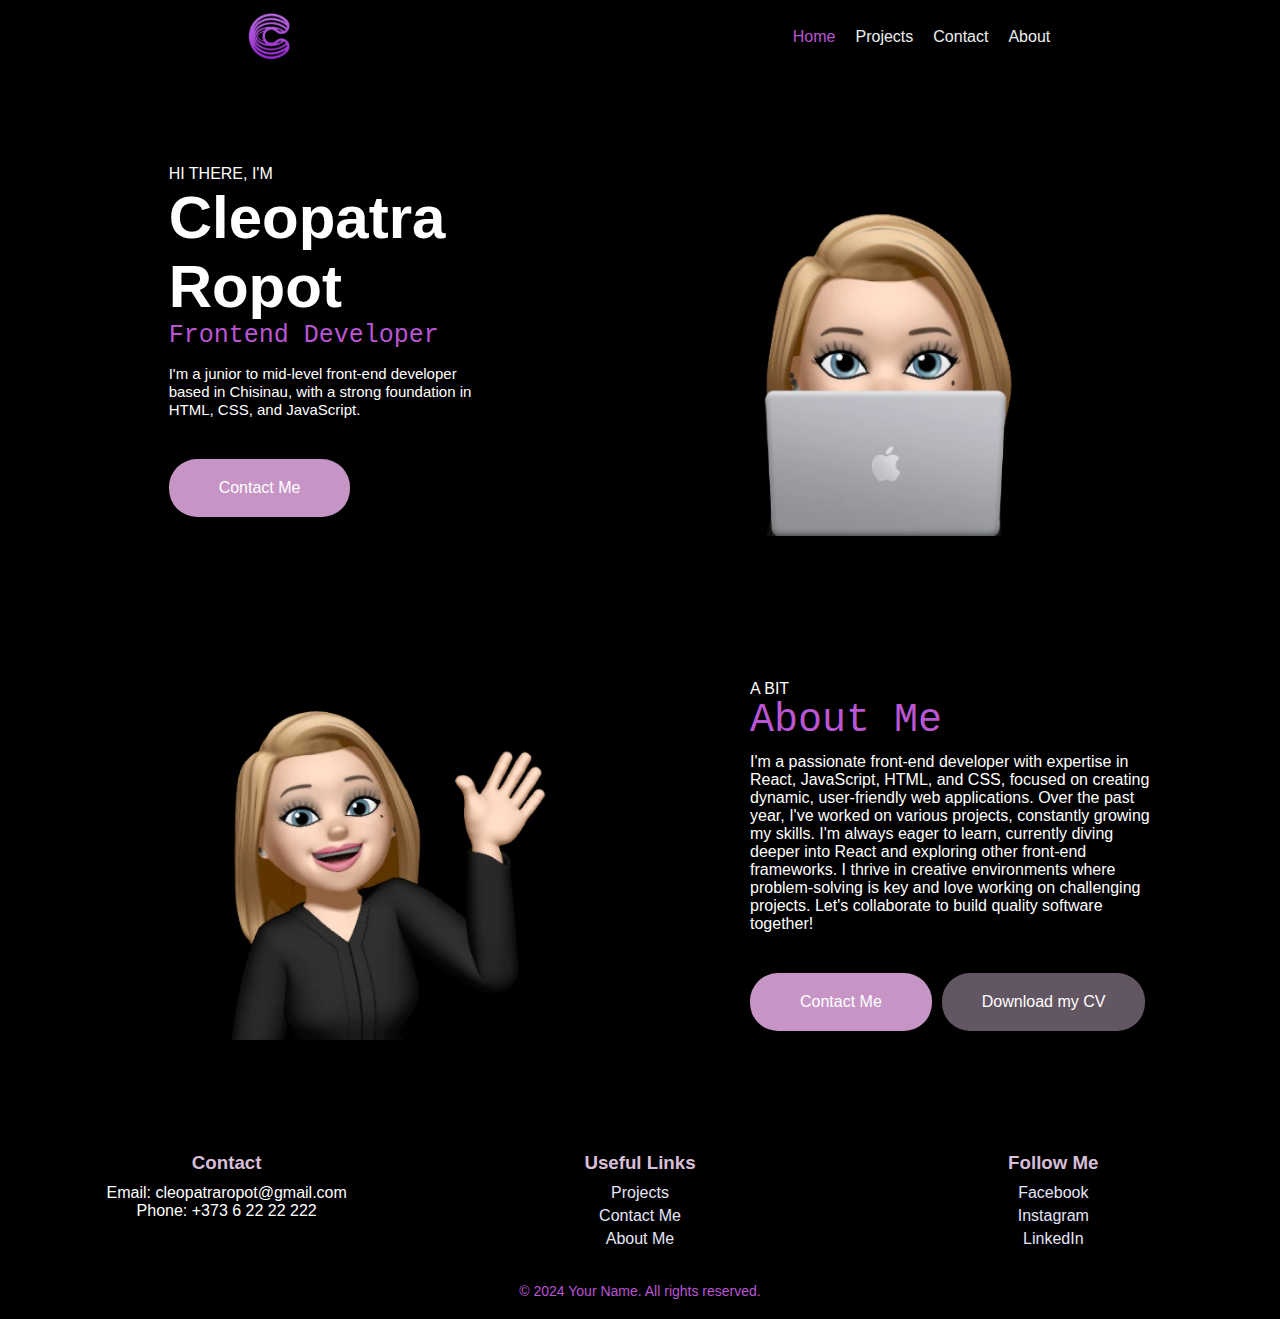
<file: index.html>
<!DOCTYPE html>
<html lang="en">
<head>
    <meta charset="UTF-8">
    <link rel="stylesheet" href="index.css">
    <title>Cleopatra's Portfolio</title>
</head>
<body>
    <header>
        <div class="logo">
            <img src="images/logo.png" alt="Logo" />
        </div>
        <nav>
            <ul>
                <li><a class="active" href="index.html">Home</a></li>
                <li><a href="projects/projects.html">Projects</a></li>
                <li><a href="contact/contact.html">Contact</a></li>
                <li><a href="#about">About</a></li>
            </ul>
        </nav>
    </header>
    <main>
        <div class="home-content">
            <div class="">
                <p class="greeting">HI THERE, I'M</p>
                <h1>Cleopatra Ropot</h1>
                <p class="position">Frontend Developer</p>
                <span class="about">I'm a junior to mid-level front-end developer <br> based  in Chisinau, with a strong foundation in <br> HTML, CSS, and JavaScript.</span><br>
                <button class="primary-btn">Contact Me</button>
            </div>
            <div>
                <img class="avatar" src="images/avatar-1.webp" alt="">
            </div>
        </div>
        <div class="about-me-content" id="about">
            <div>
                <img class="avatar" src="images/avatar-2.webp" alt="">
            </div>
            <div class="text">
                <p>A BIT</p>
                <p class="ab-text">About Me</p>
                <span>I'm a passionate front-end developer with expertise in React,
                    JavaScript, HTML, and CSS, focused on creating dynamic,
                    user-friendly web applications. Over the past year, I've worked
                    on various projects, constantly growing my skills. I'm always
                    eager to learn, currently diving deeper into React and exploring
                    other front-end frameworks. I thrive in creative environments
                    where problem-solving is key and love working on challenging projects.
                    Let's collaborate
                    to build quality software together!</span>
                <div class="action-buttons">
                    <button class="primary-btn">Contact Me</button>
                    <button class="ghost-btn">Download my CV</button>
                </div>
            </div>
        </div>
    </main>
    <footer>
    <div class="footer-container">
        <div class="footer-section">
            <h3>Contact</h3>
            <p>Email: cleopatraropot@gmail.com</p>
            <p>Phone: +373 6 22 22 222</p>
        </div>
        <div class="footer-section">
            <h3>Useful Links</h3>
            <ul>
                <li><a href="projects">Projects</a></li>
                <li><a href="projects">Contact Me</a></li>
                <li><a href="about">About Me</a></li>
            </ul>
        </div>
        <div class="footer-section">
            <h3>Follow Me</h3>
            <p>
                <a href="https://www.facebook.com/RopotCleopatra" target="_blank">Facebook</a>
                <a href="https://www.instagram.com/evillblondiee/" target="_blank">Instagram</a>
                <a href="https://www.linkedin.com/in/cleopatra-ropot-473b83283/" target="_blank">LinkedIn</a>
            </p>
        </div>
    </div>
    <div class="footer-bottom">
        <p>&copy; 2024 Your Name. All rights reserved.</p>
    </div>
</footer>
</body>
</html>
</file>
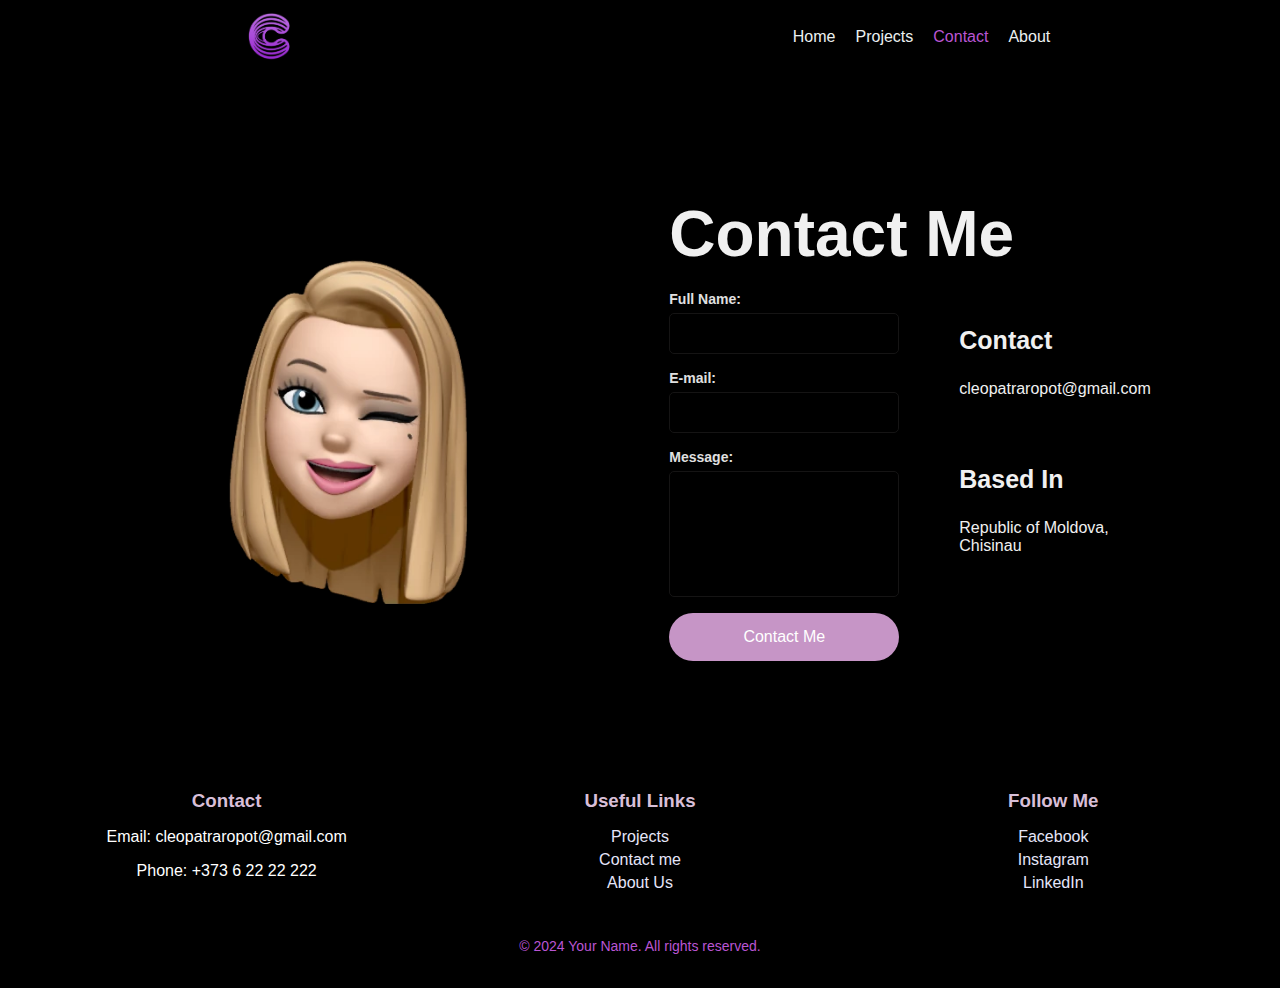
<file: contact/contact.html>
<!DOCTYPE html>
<html lang="en">
<head>
    <meta charset="UTF-8">
    <link rel="stylesheet" href="contact.css">
    <title>Contact Me</title>
</head>
<body>
    <header>
        <div class="logo">
            <img src="/images/logo.png" alt="Logo" />
        </div>
        <nav>
            <ul>
                <li><a href="../index.html">Home</a></li>
                <li><a href="../projects/projects.html">Projects</a></li>
                <li><a href="contact.html" class="active">Contact</a></li>
                <li><a href="../index.html#about">About</a></li>
            </ul>
        </nav>
    </header>



    <div class="container">
        <img src="/images/avatar-3.webp" alt="Imagine" class="image">
        <div class="">
            <h1>Contact Me</h1>
            <div class="contact-section">
                <div class="contact-info">
                    <label for="fullName">Full Name:</label>
                    <input type="text" id="fullName">

                    <label for="email">E-mail:</label>
                    <input type="email" id="email">

                    <label for="message">Message:</label>
                    <textarea id="message"></textarea>

                    <button class="submit-button">Contact Me</button>

                </div>
                <div class="contact-info">
                    <div class="contact-details">
                        <h3>Contact</h3>
                        <p>cleopatraropot@gmail.com</p>
                    </div>
                    <div class="contact-details">
                        <h3>Based In</h3>
                        <p>Republic of Moldova,<br> Chisinau</p>
                    </div>
                </div>
            </div>
        </div>
    </div>







    <footer>
        <div class="footer-container">
            <div class="footer-section">
                <h3>Contact</h3>
                <p>Email: cleopatraropot@gmail.com</p>
                <p>Phone: +373 6 22 22 222</p>
            </div>
            <div class="footer-section">
                <h3>Useful Links</h3>
                <ul>
                    <li><a href="">Projects</a></li>
                    <li><a href="">Contact me</a></li>
                    <li><a href="">About Us</a></li>
                </ul>
            </div>
            <div class="footer-section">
                <h3>Follow Me</h3>
                <p>
                    <a href="https://www.facebook.com/RopotCleopatra" target="_blank">Facebook</a>
                    <a href="https://www.instagram.com/evillblondiee/" target="_blank">Instagram</a>
                    <a href="https://www.linkedin.com/in/cleopatra-ropot-473b83283/" target="_blank">LinkedIn</a>
                </p>
            </div>
        </div>
        <div class="footer-bottom">
            <p>&copy; 2024 Your Name. All rights reserved.</p>
        </div>
    </footer>
</body>
</html>
</file>
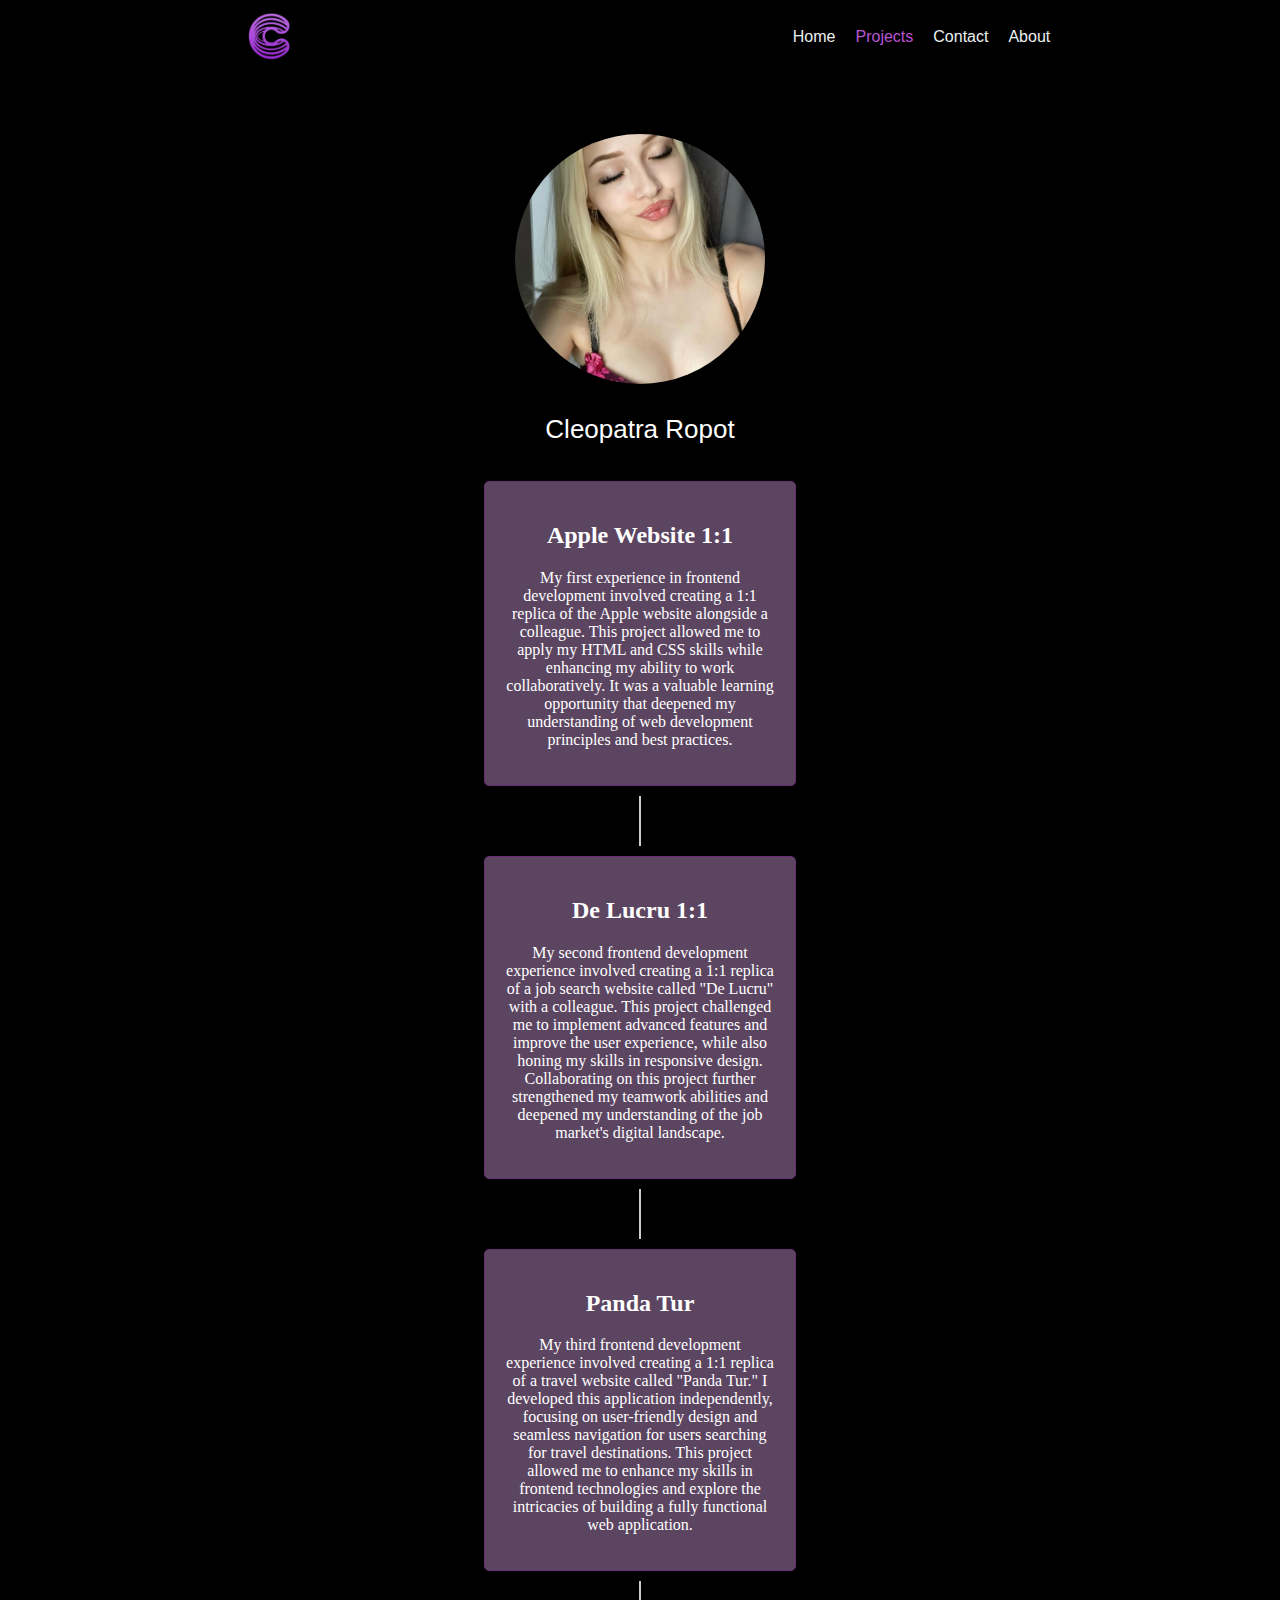
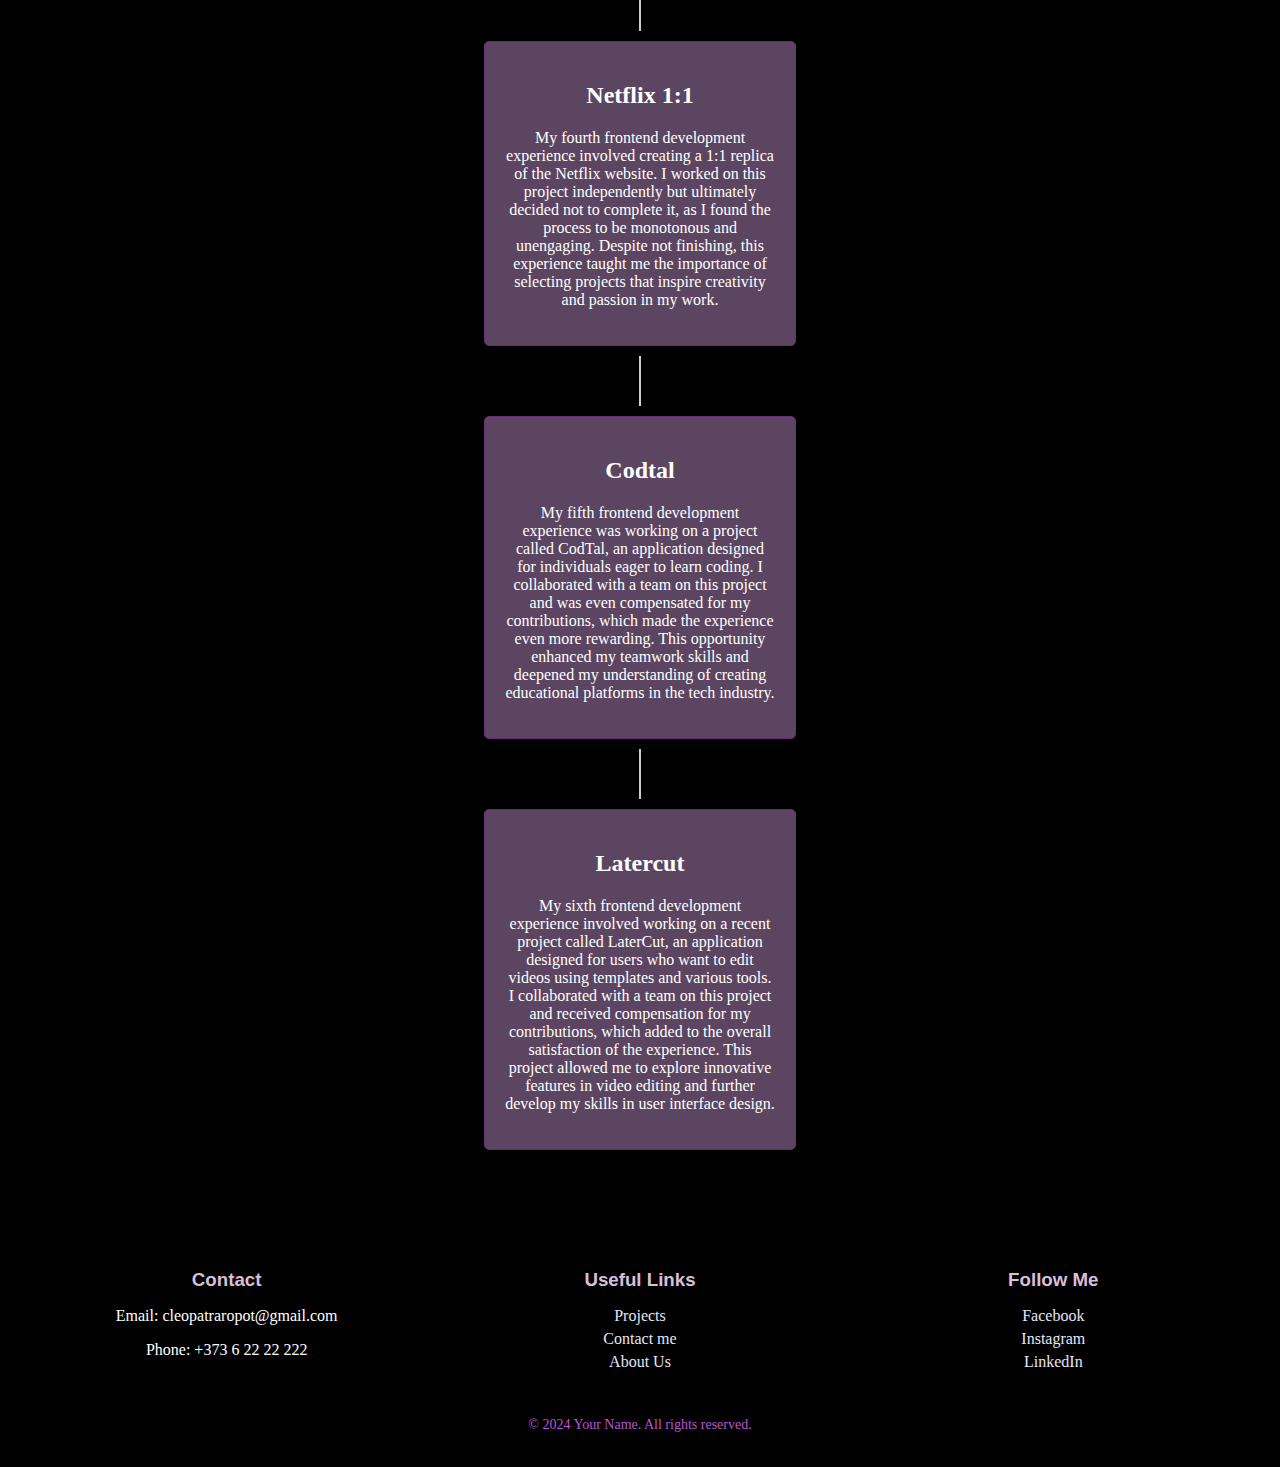
<file: projects/projects.html>
<!DOCTYPE html>
<html lang="en">
<head>
    <meta charset="UTF-8">
    <link rel="stylesheet" href="projects.css">
    <title>My Projects</title>
</head>
<body>
    <header>
        <div class="logo">
            <img src="/images/logo.png" alt="Logo" />
        </div>
        <nav>
            <ul>
                <li><a href="../index.html">Home</a></li>
                <li><a class="active" href="projects.html">Projects</a></li>
                <li><a href="../contact/contact.html">Contact</a></li>
                <li><a href="../index.html#about">About</a></li>
            </ul>
        </nav>
    </header>
    <div class="container">
        <div>
            <div class="profile">
                <img src="/images/profile-pic.png" alt="">
                <p>Cleopatra Ropot</p>
            </div>
            <div class="projects">
                <div class="project">
                    <h2>Apple Website 1:1</h2>
                    <p>My first experience in frontend development involved creating a 1:1 replica of the Apple website alongside a colleague. This project allowed me to apply my HTML and CSS skills while enhancing my ability to work collaboratively. It was a valuable learning opportunity that deepened my understanding of web development principles and best practices.</p>
                </div>
                <div class="divider"></div>
                <div class="project">
                    <h2>De Lucru 1:1</h2>
                    <p>My second frontend development experience involved creating a 1:1 replica of a job search website called "De Lucru" with a colleague. This project challenged me to implement advanced features and improve the user experience, while also honing my skills in responsive design. Collaborating on this project further strengthened my teamwork abilities and deepened my understanding of the job market's digital landscape.</p>
                </div>
                <div class="divider"></div>
                <div class="project">
                    <h2>Panda Tur</h2>
                    <p>My third frontend development experience involved creating a 1:1 replica of a travel website called "Panda Tur." I developed this application independently, focusing on user-friendly design and seamless navigation for users searching for travel destinations. This project allowed me to enhance my skills in frontend technologies and explore the intricacies of building a fully functional web application.</p>
                </div>
                <div class="divider"></div>
                <div class="project">
                    <h2>Netflix 1:1</h2>
                    <p>My fourth frontend development experience involved creating a 1:1 replica of the Netflix website. I worked on this project independently but ultimately decided not to complete it, as I found the process to be monotonous and unengaging. Despite not finishing, this experience taught me the importance of selecting projects that inspire creativity and passion in my work.</p>
                </div>
                <div class="divider"></div>
                <div class="project">
                    <h2>Codtal</h2>
                    <p>My fifth frontend development experience was working on a project called CodTal, an application designed for individuals eager to learn coding. I collaborated with a team on this project and was even compensated for my contributions, which made the experience even more rewarding. This opportunity enhanced my teamwork skills and deepened my understanding of creating educational platforms in the tech industry.</p>
                </div>
                <div class="divider"></div>
                <div class="project">
                    <h2>Latercut</h2>
                    <p>My sixth frontend development experience involved working on a recent project called LaterCut, an application designed for users who want to edit videos using templates and various tools. I collaborated with a team on this project and received compensation for my contributions, which added to the overall satisfaction of the experience. This project allowed me to explore innovative features in video editing and further develop my skills in user interface design.</p>
                </div>
            </div>
        </div>
    </div>
    <footer>
        <div class="footer-container">
            <div class="footer-section">
                <h3>Contact</h3>
                <p>Email: cleopatraropot@gmail.com</p>
                <p>Phone: +373 6 22 22 222</p>
            </div>
            <div class="footer-section">
                <h3>Useful Links</h3>
                <ul>
                    <li><a href="">Projects</a></li>
                    <li><a href="">Contact me</a></li>
                    <li><a href="">About Us</a></li>
                </ul>
            </div>
            <div class="footer-section">
                <h3>Follow Me</h3>
                <p>
                    <a href="https://www.facebook.com/RopotCleopatra" target="_blank">Facebook</a>
                    <a href="https://www.instagram.com/evillblondiee/" target="_blank">Instagram</a>
                    <a href="https://www.linkedin.com/in/cleopatra-ropot-473b83283/" target="_blank">LinkedIn</a>
                </p>
            </div>
        </div>
        <div class="footer-bottom">
            <p>&copy; 2024 Your Name. All rights reserved.</p>
        </div>
    </footer>
</body>
</html>
</file>
<file: index.css>
* {
  margin: 0;
  font-family: Arial, sans-serif;
  background-color: black;
  scroll-behavior: smooth;
}

.ghost-btn {
  cursor: pointer;
  margin-top: 40px;
  background-color: #635663;
  padding: 20px 40px;
  border: none;
  font-size: 16px;
  border-radius: 28px;
  color: white;
}

.primary-btn {
  cursor: pointer;
  margin-top: 40px;
  background-color: #c695c6;
  padding: 20px 50px;
  border: none;
  font-size: 16px;
  border-radius: 28px;
  color: white;
}

button {
  -webkit-user-select: none;
  -ms-user-select: none;
  user-select: none;
}

header {
  display: flex;
  justify-content: space-around;
  align-items: center;
  background-color: black;
  font-family: -apple-system, BlinkMacSystemFont, "Segoe UI", Roboto, "Helvetica Neue", Arial, sans-serif;
}


.logo img {
  height: 70px;
  cursor: pointer;
  -webkit-user-select: none;
  -ms-user-select: none;
  user-select: none;
}

nav ul {
  list-style-type: none;
  margin: 0;
  padding: 0;
  display: flex;
}

nav ul li {
  margin-left: 20px;
}

nav ul li a {
  color: #ECF0F1;
  text-decoration: none!important;
  font-size: 16px;
}

nav ul li a:hover {
  color: #D8BFD8;
}

.active {
  color: #BA55D3;
  font-family: -apple-system, BlinkMacSystemFont, "Segoe UI", Roboto, "Helvetica Neue", Arial, sans-serif;
}

.home-content {
  padding-top: 40px;
  padding-bottom: 30px;
  display: flex;
  flex-direction: column-reverse;
  justify-content: center;
  align-items: center;
  color: white;
  text-align: center;
}

.home-content img.avatar {
  width: 350px;
  margin-bottom: 20px;
}

.home-content h1 {
  font-weight: bolder;
  font-size: 60px;
  margin: 0;
  width: 100%;
}

.position {
  font-family: Courier, monospace;
  color: #BA55D3;
  font-size: 25px;
  margin-bottom: 15px;
}

.home-content span {
  font-size: 15px;
  font-family: -apple-system, BlinkMacSystemFont, "Segoe UI", Roboto, "Helvetica Neue", Arial, sans-serif;
}

.avatar {
  -webkit-user-select: none;
  -ms-user-select: none;
  user-select: none;
}

.about-me-content {
  display: flex;
  column-gap: 20px;
  flex-direction: row;
  justify-content: center;
  align-items: center;
  padding-top: 20px;
  padding-bottom: 30px;
  color: white;
  margin-left: 30px;
  margin-right: 30px;
}

.about-me-content img.avatar {
  width: 400px;
  margin-bottom: 20px;
}

.ab-text {
  color: #BA55D3;
  font-size: 40px;
  font-family: Courier, monospace,  -apple-system, BlinkMacSystemFont, "Segoe UI", Roboto, "Helvetica Neue", Arial, sans-serif;
  margin-bottom: 10px;
}

.action-buttons {
  display: flex;
  gap: 10px;
}

footer {
  background-color: black;
  color: #FFFFFF;
  padding: 20px;
}

.footer-container {
  display: flex;
  justify-content: space-around;
  align-items: flex-start;
}

.footer-section {
  flex: 1;
  margin: 10px;
  text-align: center;
}

.footer-section p {
  display: flex;
  flex-direction: column;
  gap: 5px;
}

.footer-section h3 {
  margin-bottom: 10px;
  color: #D8BFD8;
}

.footer-section ul {
  list-style-type: none;
  padding: 0;
}

.footer-section ul li {
  margin-bottom: 5px;
}

.footer-section a {
  color: #E6E6FA;
  text-decoration: none!important;
}

.footer-section a:hover {
  color: #BA55D3;
  text-decoration: underline;
}

.footer-bottom {
  text-align: center;
  margin-top: 20px;
  font-size: 14px;
  color: #BA55D3;
  -webkit-user-select: none;
  -ms-user-select: none;
  user-select: none;
}


@media (min-width: 1200px) {
  .home-content {
    flex-direction: row;
    justify-content: center;
    align-items: center;
    column-gap: 170px;
    text-align: left;
  }

  .home-content img.avatar {
    margin-bottom: 0;
    margin-left: 20px;
    width: 450px;
  }

  .home-content h1 {
    width: 1px;
  }

  .about-me-content {
    flex-direction: row;
    justify-content: center;
    align-items: center;
    column-gap: 170px;
  }

  .about-me-content .text {
    width: 400px;
  }

    .about-me-content img.avatar {
    width: 450px;
    margin-bottom: 20px;
  }

}
</file>
<file: contact/contact.css>
body{
    margin: 0;
    background-color: black;
    color: white;
    font-family: -apple-system BlinkMacSystemFont, "Segoe UI", Roboto, "Helvetica Neue", Arial, sans-serif;

}

header {
    display: flex;
    justify-content: space-around;
    align-items: center;
    background-color: black;
    font-family: -apple-system, BlinkMacSystemFont, "Segoe UI", Roboto, "Helvetica Neue", Arial, sans-serif;
}

.logo img {
    height: 70px;
    cursor: pointer;
    -webkit-user-select: none;
    -ms-user-select: none;
    user-select: none;
}

nav ul {
    list-style-type: none;
    margin: 0;
    padding: 0;
    display: flex;
}

nav ul li {
    margin-left: 20px;
}

nav ul li a {
    color: #ECF0F1;
    text-decoration: none!important;
    font-size: 16px;
}

nav ul li a:hover {
    color: #D8BFD8;
}

.active {
    color: #BA55D3;
    font-family: -apple-system, BlinkMacSystemFont, "Segoe UI", Roboto, "Helvetica Neue", Arial, sans-serif;
}

.container {
    display: flex;
    justify-content: center;
    flex-direction: column;
    gap: 0;
    align-items: center;
    padding-top: 80px;
    padding-bottom: 80px;
}

.contact-section {
    display: flex;
    justify-content: center;
    gap: 50px;
}

.contact-info {
    display: flex;
    flex-direction: column;
    gap: 6px;
}

.image {
    width: 450px;
    height: auto;
}

h1 {
    font-size: 4rem;
    margin-bottom: 20px;
    color: #f0f0f0;
    text-align: left;
}

label {
    font-weight: bold;
    color: #e0e0e0;
    font-size: 14px;
}

input, textarea {
    padding: 12px;
    border: 1px solid #151414;
    border-radius: 5px;
    transition: border-color 0.3s;
    background-color: transparent;
    color: #f0f0f0;
    margin-bottom: 10px;
}

input:focus, textarea:focus {
    border-color: #BA55D3;
    outline: none;
}

textarea {
    resize: none;
    height: 100px;
}

.submit-button {
    padding: 15px;
    background-color: #c695c6;
    color: white;
    border: none;
    border-radius: 24px;
    cursor: pointer;
    font-size: 16px;
    transition: background-color 0.3s;
    width: 230px;
}

.submit-button:hover {
    background-color: #ac5eac;
}

.contact-details {
    display: none;
}

.contact-details h3 {
    font-size: 25px;
}

footer {
    background-color: black;
    color: #FFFFFF;
    padding: 20px;
}

.footer-container {
    display: flex;
    justify-content: space-around;
    align-items: flex-start;
}

.footer-section {
    flex: 1;
    margin: 10px;
    text-align: center;
}

.footer-section p {
    display: flex;
    flex-direction: column;
    gap: 5px;
}

.footer-section h3 {
    margin-bottom: 10px;
    color: #D8BFD8;
    font-family: -apple-system BlinkMacSystemFont, "Segoe UI", Roboto, "Helvetica Neue", Arial, sans-serif;
}

.footer-section ul {
    list-style-type: none;
    padding: 0;
}

.footer-section ul li {
    margin-bottom: 5px;
}

.footer-section a {
    color: #E6E6FA;
    text-decoration: none!important;
}

.footer-section a:hover {
    color: #BA55D3;
    text-decoration: underline;
}

.footer-bottom {
    text-align: center;
    margin-top: 20px;
    font-size: 14px;
    color: #BA55D3;
    -webkit-user-select: none;
    -ms-user-select: none;
    user-select: none;
}

@media (min-width: 1200px) {
.container {
    flex-direction: row;
    gap: 100px;
}
    .contact-details {
        display: block;
        padding: 10px;
        color: #f0f0f0;
    }
}
</file>
<file: projects/projects.css>
body{
    margin: 0;
    background-color: black;
}

header {
    display: flex;
    justify-content: space-around;
    align-items: center;
    background-color: black;
    font-family: -apple-system, BlinkMacSystemFont, "Segoe UI", Roboto, "Helvetica Neue", Arial, sans-serif;
}

.logo img {
    height: 70px;
    cursor: pointer;
    -webkit-user-select: none;
    -ms-user-select: none;
    user-select: none;
}

nav ul {
    list-style-type: none;
    margin: 0;
    padding: 0;
    display: flex;
}

nav ul li {
    margin-left: 20px;
}

nav ul li a {
    color: #ECF0F1;
    text-decoration: none!important;
    font-size: 16px;
}

nav ul li a:hover {
    color: #D8BFD8;
}

.active {
    color: #BA55D3;
    font-family: -apple-system, BlinkMacSystemFont, "Segoe UI", Roboto, "Helvetica Neue", Arial, sans-serif;
}







.container {
    margin: 0 auto;
    text-align: center;
    color: white;
    padding-top: 60px;
    padding-bottom: 60px;
}

.projects {
    display: flex;
    flex-direction: column;
    align-items: center;
}

.profile img{
    width: 250px;
    height: 250px;
    object-fit: cover;
    border-radius: 50%;
}

.profile p {
    font-size: 26px;
    font-family: -apple-system BlinkMacSystemFont, "Segoe UI", Roboto, "Helvetica Neue", Arial, sans-serif;
}

.project {
    border: 1px solid #672c75;
    background-color: #5c4561;
    border-radius: 5px;
    padding: 20px;
    margin: 10px;
    width: 270px;
    text-align: center;
}

.divider {
    height: 50px;
    width: 2px;
    background-color: #ccc;
    margin: 0 10px;
}








footer {
    background-color: black;
    color: #FFFFFF;
    padding: 20px;
}

.footer-container {
    display: flex;
    justify-content: space-around;
    align-items: flex-start;
}

.footer-section {
    flex: 1;
    margin: 10px;
    text-align: center;
}

.footer-section p {
    display: flex;
    flex-direction: column;
    gap: 5px;
}

.footer-section h3 {
    margin-bottom: 10px;
    color: #D8BFD8;
    font-family: -apple-system BlinkMacSystemFont, "Segoe UI", Roboto, "Helvetica Neue", Arial, sans-serif;
}

.footer-section ul {
    list-style-type: none;
    padding: 0;
}

.footer-section ul li {
    margin-bottom: 5px;
}

.footer-section a {
    color: #E6E6FA;
    text-decoration: none!important;
}

.footer-section a:hover {
    color: #BA55D3;
    text-decoration: underline;
}

.footer-bottom {
    text-align: center;
    margin-top: 20px;
    font-size: 14px;
    color: #BA55D3;
    -webkit-user-select: none;
    -ms-user-select: none;
    user-select: none;
}
</file>
